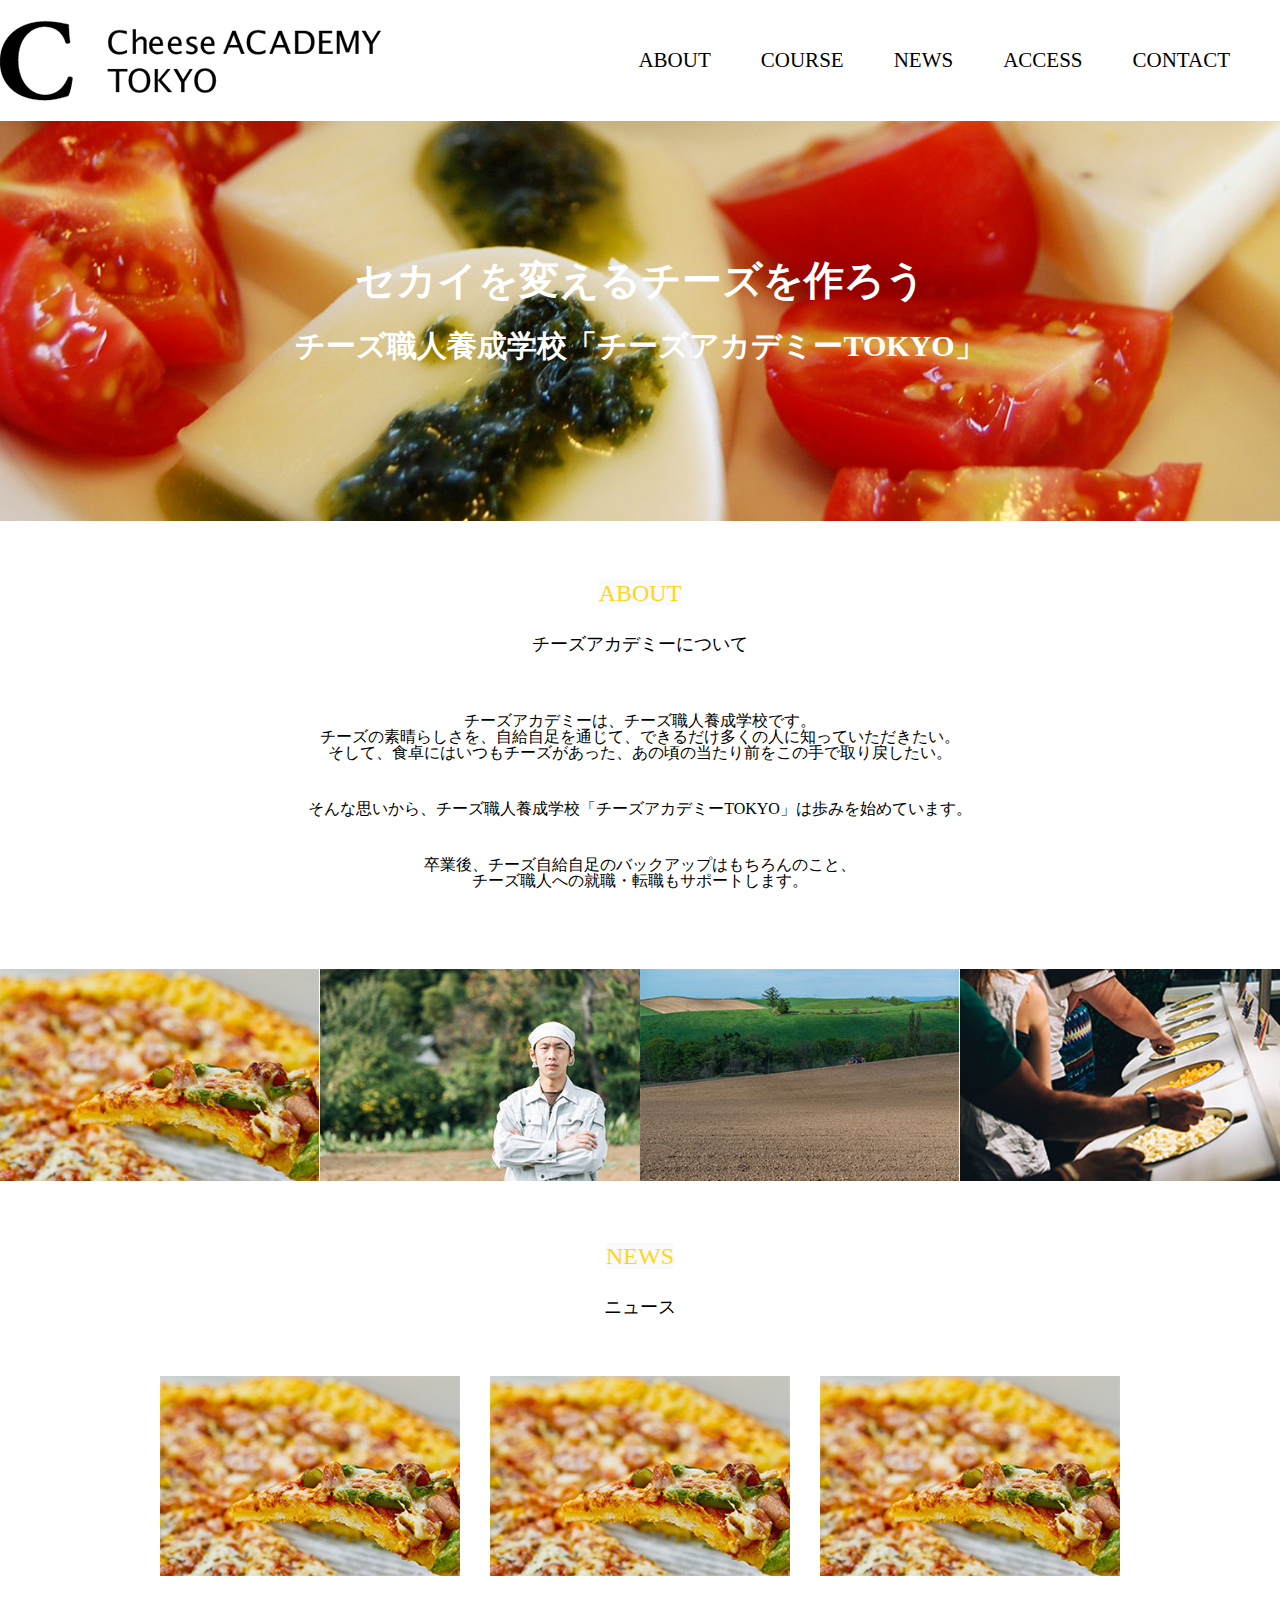
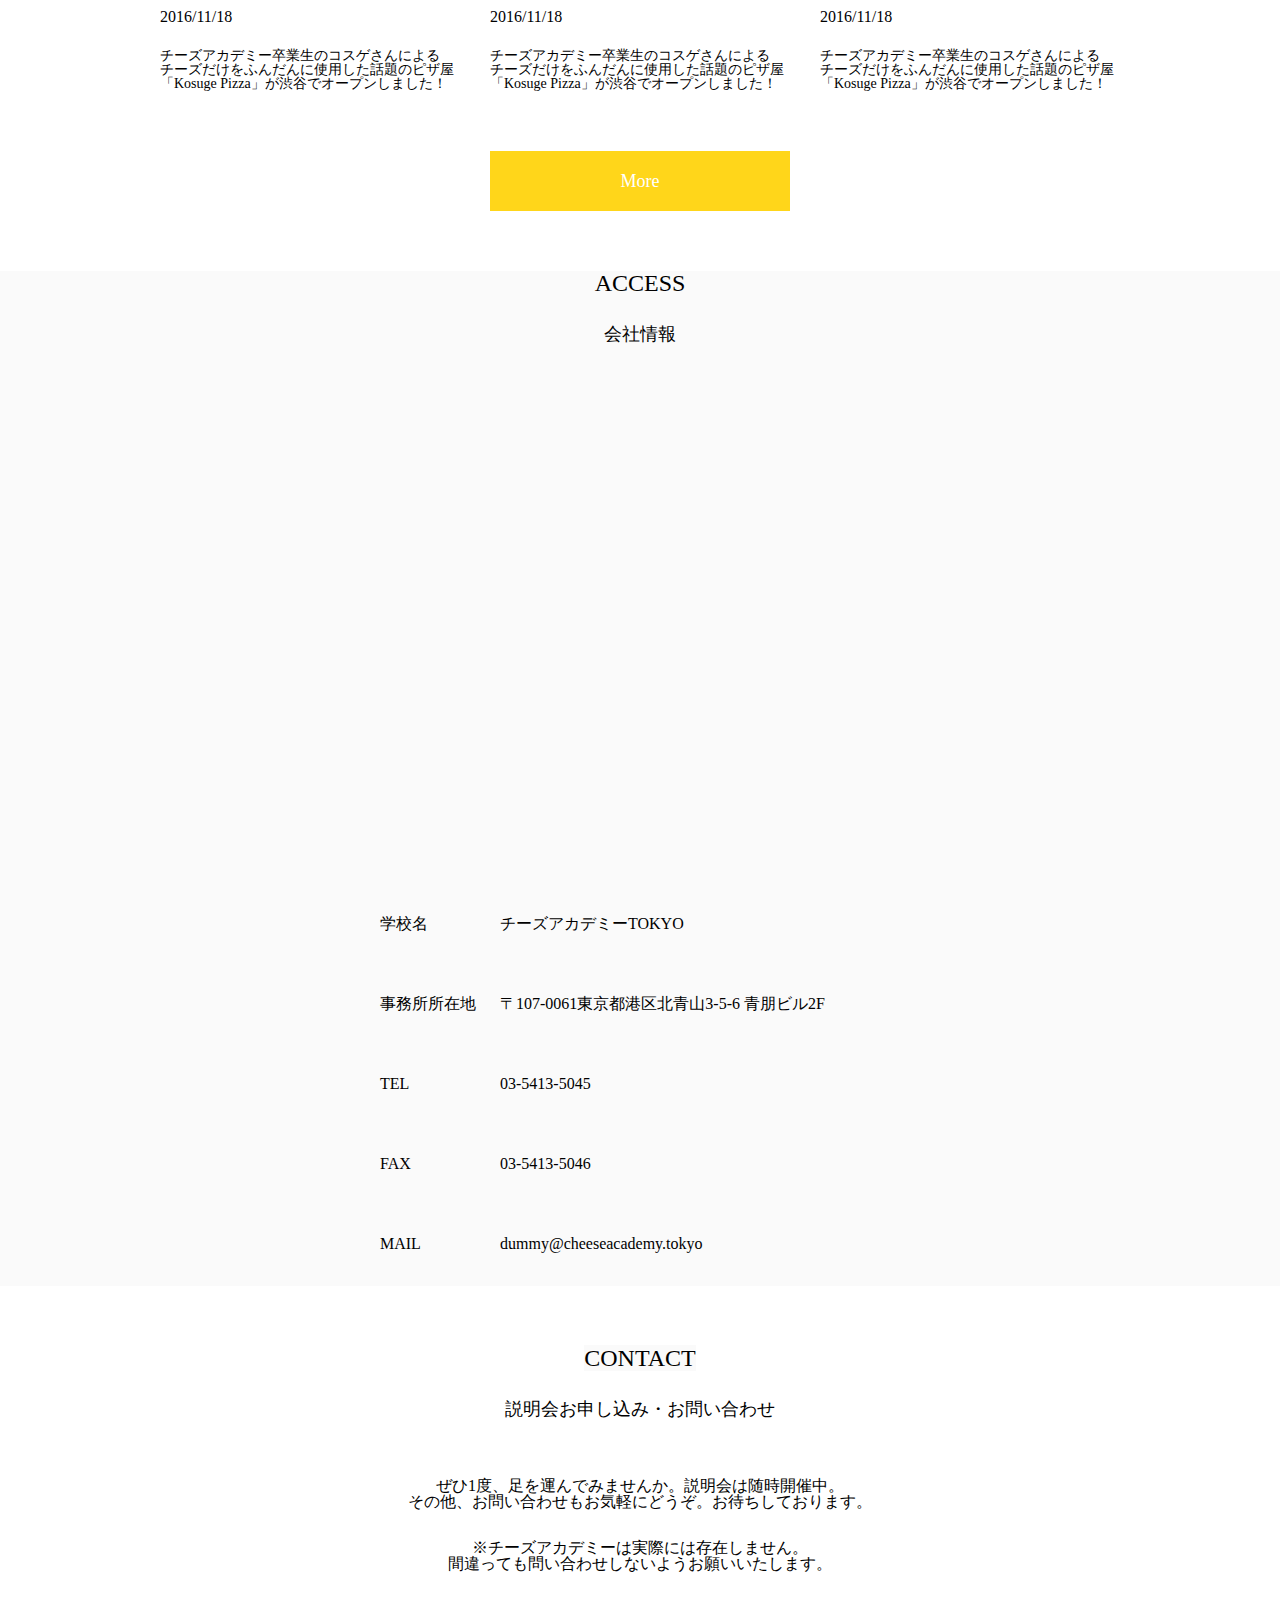
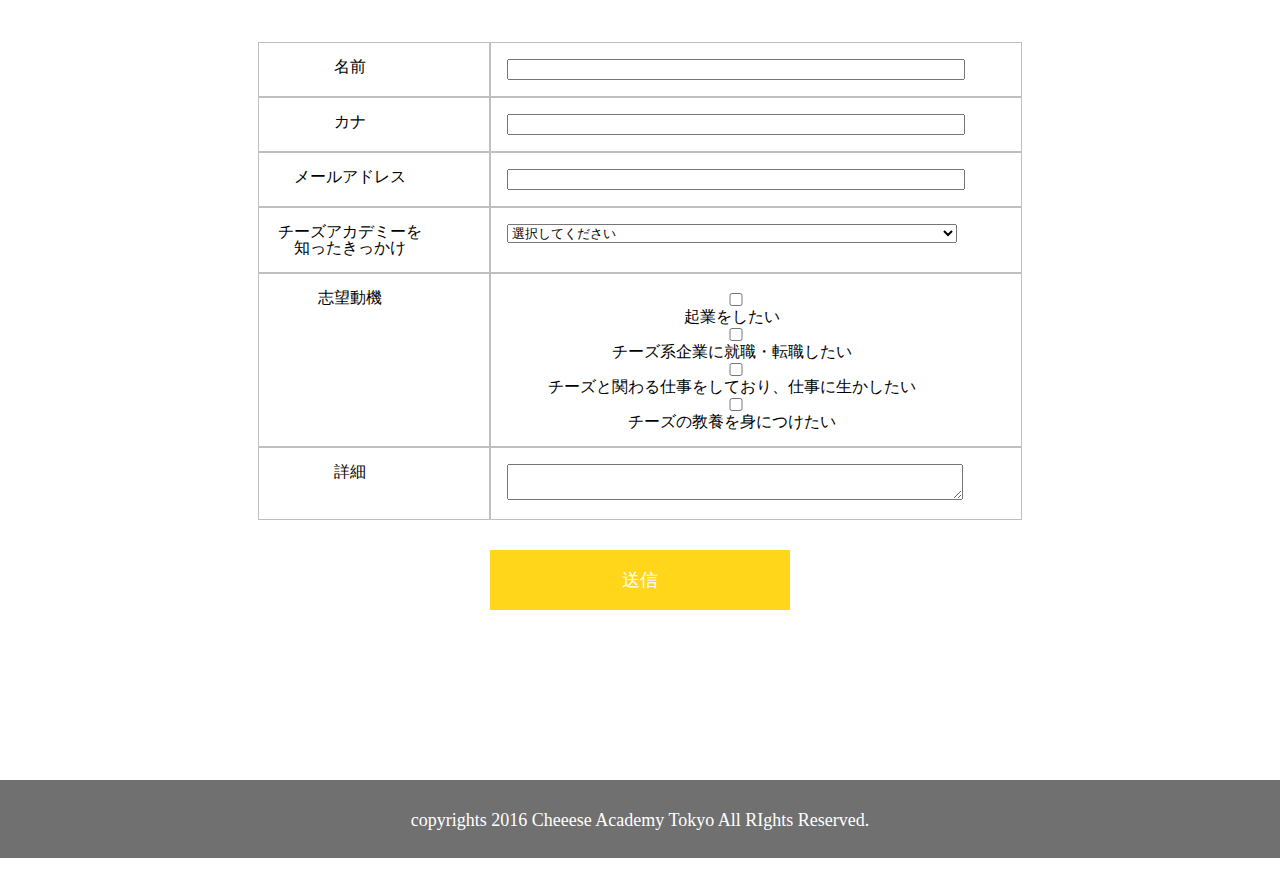
<file: 05_camp_Mizuno_27/index.html>
<!DOCTYPE html>
<html lang="ja">

<head>
  <meta charset="UTF-8">
  <meta name="viewport" content="width=device-width, initial-scale=1.0">
  <meta http-equiv="X-UA-Compatible" content="ie=edge">
  <title>チーズアカデミー</title>
  <link rel="stylesheet" href="css/reset.css">
  <link rel="stylesheet" href="css/style.css">
</head>

<body>
  <!-- この中に記述していく -->
  
  <div class="header">
    <img src="img/header_logo.png" alt="">
   <div class="box">
    <div class="t1">ABOUT</div>
    <div class="t2">COURSE</div>
    <div class="t3">NEWS</div>
    <div class="t4">ACCESS</div>
    <div class="t5">CONTACT</div>
  </div>
  </div>
  <div class="mainvisual">
   <div class="mv">
    <div class="mv1">セカイを変えるチーズを作ろう</div>
    <div class="mv2">チーズ職人養成学校「チーズアカデミーTOKYO」</div>
   </div>
  </div>
 <div class="about">
   <div class="ab1"><span style="background-color: #fafafa">ABOUT</span></div>
   <div class="ab2">チーズアカデミーについて</div>
   <div class="ab3">チーズアカデミーは、チーズ職人養成学校です。</div>
   <div class="ab4">チーズの素晴らしさを、自給自足を通じて、できるだけ多くの人に知っていただきたい。</div>
   <div class="ab5">そして、食卓にはいつもチーズがあった、あの頃の当たり前をこの手で取り戻したい。</div>
   <div class="ab6">そんな思いから、チーズ職人養成学校「チーズアカデミーTOKYO」は歩みを始めています。</div>
   <div class="ab7">卒業後、チーズ自給自足のバックアップはもちろんのこと、</div>
   <div class="ab8">チーズ職人への就職・転職もサポートします。</div>
 </div>
 <div class="subvisual"> 
    <p><img src="img/about_04.jpg" alt=""></p>
    <p><img src="img/about_03.jpg" alt=""></p>
    <p><img src="img/about_02.jpg" alt=""></p>
    <p><img src="img/about_01.jpg" alt=""></p>
 </div>
 <div class="news">
   <div class="ne1"><span style="background-color: #fafafa">NEWS</span></div>
   <div class="ne2">ニュース</div>
   <div class="topix">
    <div class="to1">
     <img src="img/news_img.jpg" alt="">
     <div class="ne3">2016/11/18</div>
     <div class="ne4">チーズアカデミー卒業生のコスゲさんによる</div>
     <div class="ne5">チーズだけをふんだんに使用した話題のピザ屋</div>
     <div class="ne6">「Kosuge Pizza」が渋谷でオープンしました！ </div>
    </div>
    <div class="to2">
     <img src="img/news_img.jpg" alt="">
     <div class="ne3">2016/11/18</div>
     <div class="ne4">チーズアカデミー卒業生のコスゲさんによる</div>
     <div class="ne5">チーズだけをふんだんに使用した話題のピザ屋</div>
     <div class="ne6">「Kosuge Pizza」が渋谷でオープンしました！ </div>
    </div>
    <div class="to3">
     <img src="img/news_img.jpg" alt="">
     <div class="ne3">2016/11/18</div>
     <div class="ne4">チーズアカデミー卒業生のコスゲさんによる</div>
     <div class="ne5">チーズだけをふんだんに使用した話題のピザ屋</div>
     <div class="ne6">「Kosuge Pizza」が渋谷でオープンしました！ </div>
    </div>
   </div>
   <div class="box2">
    <div class="more">More</a>
   </div>
 </div>
 <div class="access">
   <div class="ac1">ACCESS</div>
   <div class="ac2">会社情報</div>
   <iframe src="https://www.google.com/maps/embed?pb=!1m18!1m12!1m3!1d3241.3949425113847!2d139.71156151484422!3d35.66727618019752!2m3!1f0!2f0!3f0!3m2!1i1024!2i768!4f13.1!3m3!1m2!1s0x60188c9fa9e2e881%3A0x35396adb5ba7ce03!2sG&#39;s+ACADEMY+TOKYO!5e0!3m2!1sja!2sjp!4v1563715323964!5m2!1sja!2sjp" width="600" height="450" frameborder="0" style="border:0" allowfullscreen></iframe>
   <div class="ac3">
     <div class="ac31">学校名</div>
     <div class="ac32">チーズアカデミーTOKYO</div>
    </div>
   <div class="ac4">
     <div class="ac41">事務所所在地</div>
     <div class="ac42">〒107-0061東京都港区北青山3-5-6 青朋ビル2F</div>
    </div>
   <div class="ac5">
     <div class="ac51">TEL</div>
     <div class="ac52">03-5413-5045</div>
    </div>
   <div class="ac6">
     <div class="ac61">FAX</div>
     <div class="ac62">03-5413-5046</div>
    </div>
   <div class="ac7">
     <div class="ac71">MAIL</div>
     <div class="ac72">dummy@cheeseacademy.tokyo</div>
    </div>
 </div>
 <div class="contact">
   <div class="co1"><span style="background-color: #fafafa"><CONTACT</span>CONTACT</div>
   <div class="co2">説明会お申し込み・お問い合わせ</div>
   <div class="co3">ぜひ1度、足を運んでみませんか。説明会は随時開催中。</div>
   <div class="co4">その他、お問い合わせもお気軽にどうぞ。お待ちしております。</div>
   <div class="co5">※チーズアカデミーは実際には存在しません。</div>
   <div class="co6">間違っても問い合わせしないようお願いいたします。</div>
 </div>
 <div class="form BOX">
   <dl>
     <dt>名前</dt>
     <dd><input type="text"></dd>
   </dl>
   <dl>
     <dt>カナ</dt>
     <dd><input type="text"></dd>
   </dl>
   <dl>
      <dt>メールアドレス</dt>
      <dd><input type="text"></dd>
    </dl>
    <dl>
      <dt>チーズアカデミーを知ったきっかけ</dt>
      <dd>
        <select name="" id="">
        <option value="">選択してください</option>
        <option value="">google選択</option>
        <option value="">SNS</option>
        <option value="">紹介</option>
        <option value="">たまたま通りかかった</option>
        <option value="">その他</option>
        </select>
      </dd>
    </dl>
    <dl>
      <dt>志望動機</dt>
      <dd>
        <span><input type="checkbox" name=""id"">起業をしたい</span>
        <span><input type="checkbox" name=""id"">チーズ系企業に就職・転職したい</span>
        <span><input type="checkbox" name=""id"">チーズと関わる仕事をしており、仕事に生かしたい</span>
        <span><input type="checkbox" name=""id"">チーズの教養を身につけたい</span>
      </dd>
    </dl>
    <dl>
      <dt>詳細</dt>
      <dd>
        <textarea></textarea>
      </dd>
    </dl>
   <div class="box3">
     <div class="send">送信</div>
   </div>
 </div>
 <div class="footer">
   <div class="ft1">copyrights 2016 Cheeese Academy Tokyo All RIghts Reserved.</div>
 </div>
  <!-- この中に記述していく -->

  <script src="https://code.jquery.com/jquery-3.2.1.min.js"></script> 
  <script src="action.js"></script>
</body>

</html>
</file>
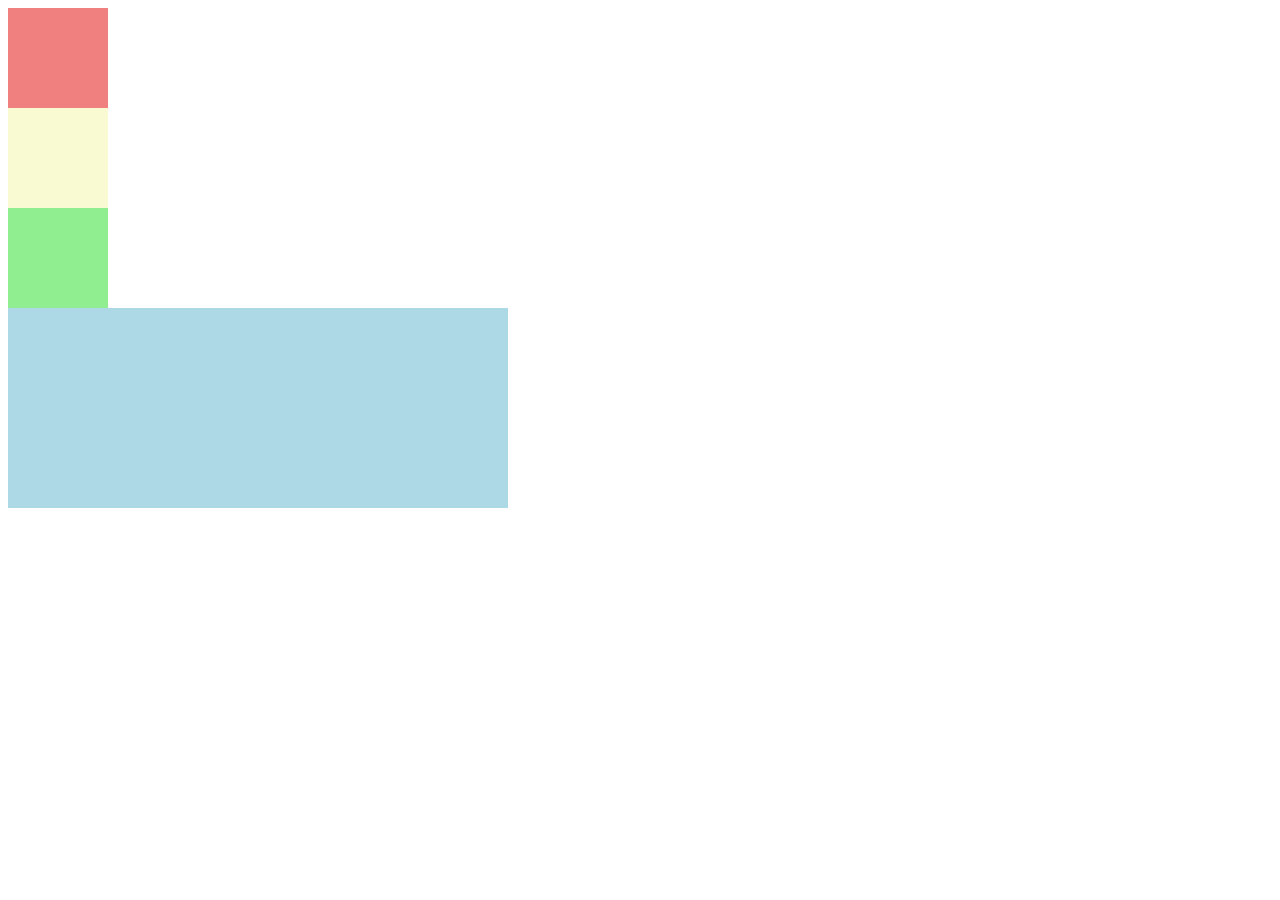
<file: 05_camp_Mizuno_27/01_HTML/flex.html>
<!DOCTYPE html>
<html lang="en">
<head>
    <meta charset="UTF-8">
    <meta name="viewport" content="width=device-width, initial-scale=1.0">
    <meta http-equiv="X-UA-Compatible" content="ie=edge">
    <title>Document</title>
    <link rel="stylesheet" href="style.css">
</head>
<body>
    <div class="box">
        <div class="aa"></div>
        <div class="bb"></div>
        <div class="cc"></div>
    </div>
    <div class="dd"></div>
</body>
</html>
</file>
<file: 05_camp_Mizuno_27/css/style.css>
/* ここから下に記載していく */
.body{
width: 1366Px;
font-family: Arial, Helvetica, sans-serif;
}
.t1{
    font-size: 21px;
    margin-right:50px;
}
.t2{
    font-size: 21px;
    margin-right:50px;
}
.t3{
    font-size: 21px;
    margin-right:50px;
}
.t4{
    font-size: 21px;
    margin-right:50px;
}
.t5{
    font-size: 21px;
    margin-right:50px;
}
.mv1{
    font-size: 40px;
    margin-bottom:30px;
}
.mv2{
    font-size: 30px;
}
.ab1{
    font-size: 24px;
    color:#ffd61a;
    margin-top:60px;
    margin-bottom:30px;
}
.ab2{
    font-size: 18px;
    margin-bottom:60px;
}
.ab3{
    font-size: 16px;
}
.ab4{
    font-size: 16px;
}
.ab5{
    font-size: 16px;
    margin-bottom:40px;
}
.ab6{
    font-size: 16px;
    margin-bottom:40px;
}
.ab7{
    font-size: 16px;
}
.ab8{
    font-size: 16px;
    margin-bottom:80px;
}
.ne1{
    font-size: 24px;
    color:#ffd61a;
    margin-top:60px;
    margin-bottom:30px;
}
.ne2{
    font-size: 18px;
    margin-bottom:60px;
}
.ne3{
    font-size: 16px;
    margin-top:30px;
    margin-bottom:24px;
}
.ne4{
    font-size: 14px;
}
.ne5{
    font-size: 14px;
}
.ne6{
    font-size: 14px;
}
.access{
    margin-top:60px;
    background-color: #fafafa;
}
.access iframe{
    width: 100%;
}
.ac1{
    font-size: 24px;
    margin-bottom:30px;
}
.ac2{
    font-size: 18px;
    margin-bottom:60px;
}
.ac31{
    font-size: 16px;
    width: 120px;
}
.ac32{
    font-size: 16px;
    width:400px;
}
.ac41{
    font-size: 16px;
    width: 120px;
}
.ac42{
    font-size: 16px;
    width: 400px;
}
.ac51{
    font-size: 16px;
    width: 120px;
}
.ac52{
    font-size: 16px;
    width: 400px;
}
.ac61{
    font-size: 16px;
    width: 120px;
}
.ac62{
    font-size: 16px;
    width: 400px;
}
.ac71{
    font-size: 16px;
    width: 120px;
}
.ac72{
    font-size: 16px;
    width: 400px;
}
.ac3{
    margin-top: 60px;
    height: 50px;
    display: flex;
    justify-content: center;
    text-align: left;
}
.ac4{
    margin-top: 30px;
    height: 50px;
    display: flex;
    justify-content: center;
    text-align: left;
}
.ac5{
    margin-top: 30px;
    height: 50px;
    display: flex;
    justify-content: center;
    text-align: left;
}
.ac6{
    margin-top: 30px;
    height: 50px;
    display: flex;
    justify-content: center;
    text-align: left;
}
.ac7{
    margin-top: 30px;
    margin-bottom: 60px;
    height: 50px;
    display: flex;
    justify-content: center;
    text-align: left;
}
.co1{
    font-size: 24px;
    margin-top:60px;
    margin-bottom:30px;
}
.co2{
    font-size: 18px;
    margin-bottom:60px;
}
.co3{
    font-size: 16px;
}
.co4{
    font-size: 16px;
    margin-bottom:30px;
}
.co5{
    font-size: 16px;
}
.co6{
    font-size: 16px;
    margin-bottom:70px;
}
.header {
    weide:100%;
    display: flex;
    align-items: center;
}
.box {
    margin-top:50px;
    margin-bottom:50px;
    width:100%;
    display: flex;
    justify-content:flex-end;
}
.subvisual{
    display:flex;
}
.subvisual p img{
    width:100%;
}
.mainvisual{
    height:400px;
    background: url(../img/mainbg.png);
    background-repeat: no-repeat;
    background-position:center;
    background-size:cover;
}
.mv{
    color:white;
    font-size:50px;
    text-align: center;
    padding-top: 140px;
    font-weight: bold;
}
.topix{
    display: flex;
    justify-content: center;
    margin-left: auto;
    margin-right: :auto;
}
.to1{
    margin-right:30px;
    width:300px;
    text-align: left;
}
.to2{
    margin-right:30px;
    width:300px;
    text-align: left;
}
.to3{
    width:300px;
    text-align: left;
}
.more{
    margin-top:60px;
    font-size: 18px;
    color:white;
    text-align: center;
    vertical-align: middle;
    background-position: center;
    background: #ffd61a;
    width: 300px;
    line-height: 60px;
    height: 60px;
}
.box2{
    display: flex;
    justify-content: center;
}
.form dl dt{
    width:150px;
    padding-top: 16px;
    padding-bottom: 16px;
    padding-left: 16px;
    padding-right: 64px;
    border:1px solid #bfbfbf;

}
.form dl{
    display: flex;
    justify-content: center;
}
.form dd{
    width: 450px;
    padding-top: 16px;
    padding-bottom: 16px;
    padding-left: 16px;
    padding-right: 64px;
    border:1px solid #bfbfbf;
}
.form dl dd span{
    width: 100%;
}
.form dl dd input{
    width:100%;
}
.form dl dd select{
    width: 100%;
}
.form dl dd option{
    width: 100%;
}
.form dl dd textarea{
    width:100% ;
}
.send{
    margin-top:30px;
    margin-bottom: 140px;
    font-size: 18px;
    color:white;
    text-align: center;
    vertical-align: middle;
    background: #ffd61a;
    background-position: center;
    width: 300px;
    line-height: 60px;
    height: 60px;
}
.box3{
    display: flex;
    justify-content: center;
}
.about{
    text-align: center;
}
.news{
    text-align: center;
}
.access{
    text-align: center;
}
.contact{
    text-align: center;
}
.footer{
    margin-top: 30px;
    margin-bottom: 30px;
    font-size: 18px;
    height: 78px;
    width:100%;
    color:white;
    text-align: center;
    line-height: 80px;
    background-color: #707070;
}
</file>
<file: 05_camp_Mizuno_27/01_HTML/style.css>
.a{
    background: pink;
}
.b{
    background: blue;
}
.c{
    background: yellow;
}
.d{
    background: url(https://d1f5hsy4d47upe.cloudfront.net/8b/8b697a9aac2f22374c708c1c820510ed_t.jpeg);
    width: 1000px;
    height:50px;
    background-repeat: no-repeat;
    background-position: center;
    font-size: 30px;
    text-align: center;
}
.e{
    background: yellow;
}
.f{
    background: yellow;
}
.g{
    background: yellow;
}
.aa{
    width: 100px;
    height: 100px;
    background:lightcoral;
}
.bb{
    width: 100px; 
    height: 100px;
    background: lightgoldenrodyellow;
}
.cc{
    width: 100px;
    height: 100px;
    background:lightgreen;
}
.dd{
    width: 500px;
    height: 200px;
    background:lightblue;
}
</file>
